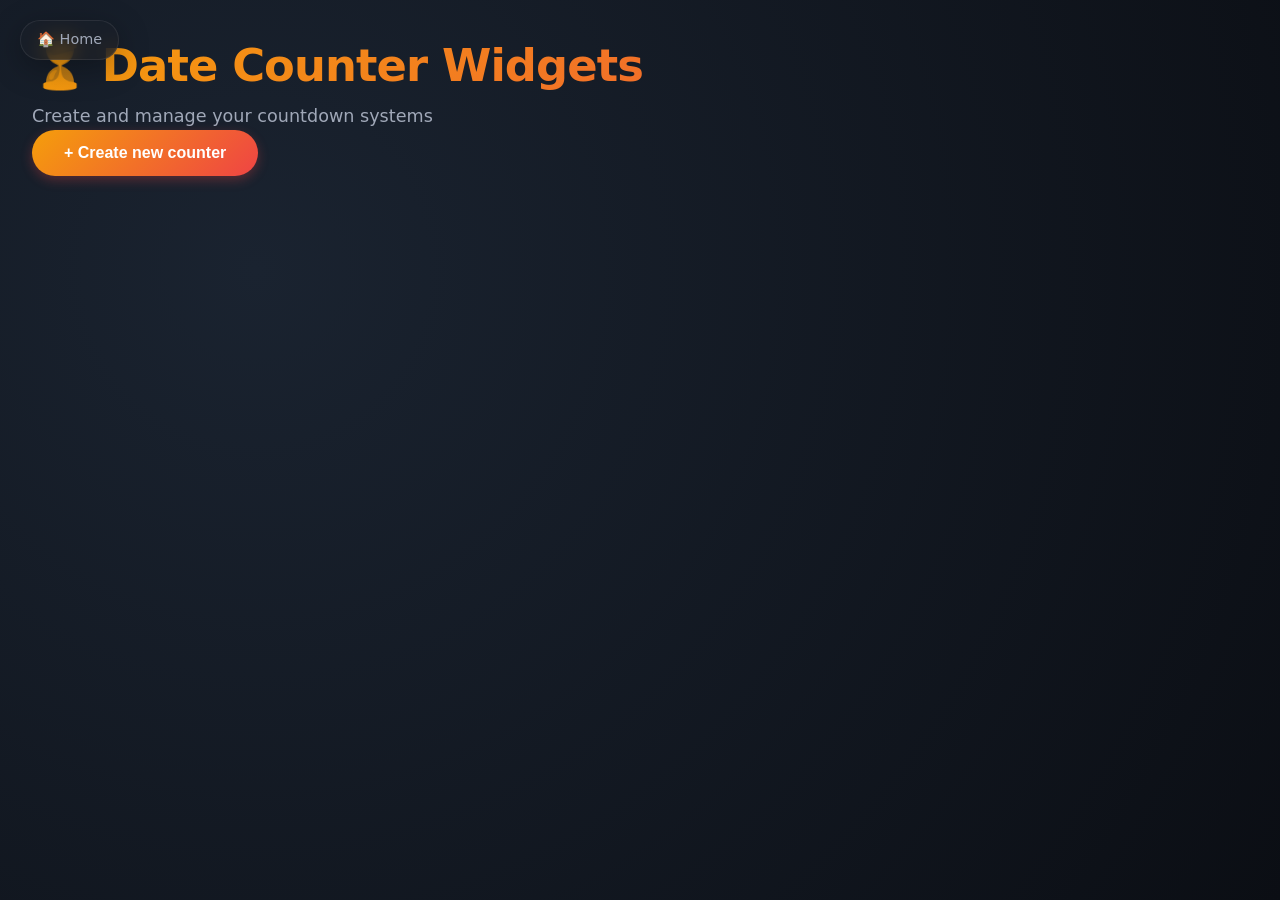
<file: date_counter/index.html>
<!DOCTYPE html>
<html lang="en">
<head>
<meta charset="UTF-8">
<title>Date Counter Dashboard</title>
<link rel="stylesheet" href="style.css">
</head>
<body class="dashboard-page">
<a href="../index.html" class="home-btn">🏠 Home</a>

<div class="dashboard">
  <h1>⏳ Date Counter Widgets</h1>
  <p class="subtitle">Create and manage your countdown systems</p>

  <button id="create-widget-btn" class="primary-btn">
    + Create new counter
  </button>

  <div id="widget-list" class="widget-list"></div>
</div>

<script src="script.js"></script>
</body>
</html>
</file>
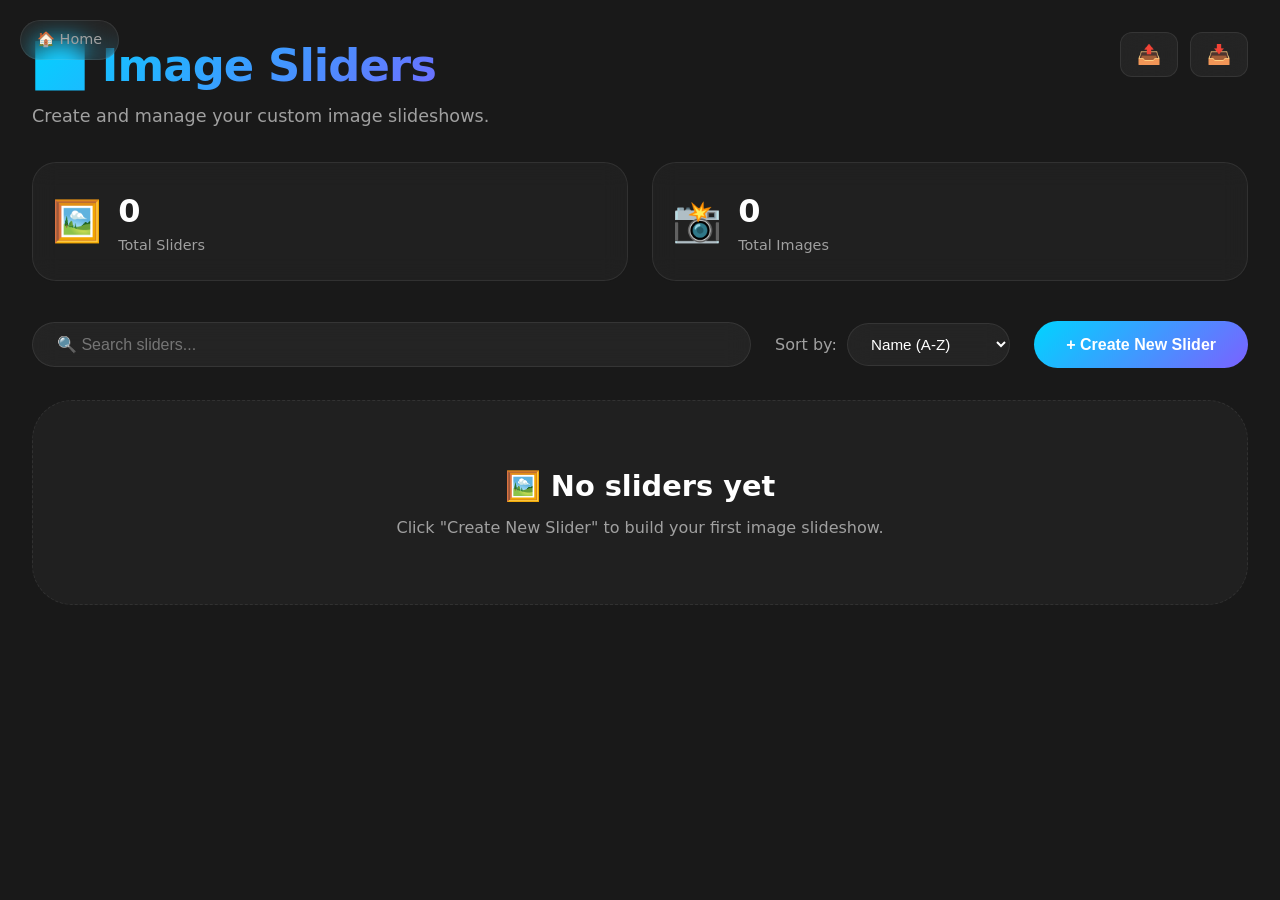
<file: image_slider/index.html>
<!DOCTYPE html>
<html lang="en">
<head>
  <meta charset="UTF-8">
  <meta name="viewport" content="width=device-width, initial-scale=1.0">
  <title>🖼️ Image Sliders · Dashboard</title>
  <link rel="stylesheet" href="style.css">
</head>
<body class="dashboard-page">
  <a href="../index.html" class="home-btn">🏠 Home</a>

  <div class="dashboard">
    <header class="dashboard-header">
      <div>
        <h1>🖼️ Image Sliders</h1>
        <p class="subtitle">Create and manage your custom image slideshows.</p>
      </div>
      <div class="header-actions">
        <button id="export-data-btn" class="icon-btn" title="Export all data">📤</button>
        <button id="import-data-btn" class="icon-btn" title="Import data">📥</button>
        <input type="file" id="import-file-input" accept=".json" style="display:none">
      </div>
    </header>

    <!-- Stats Row -->
    <div class="stats-row">
      <div class="stat-card">
        <span class="stat-icon">🖼️</span>
        <div class="stat-content">
          <span class="stat-value" id="total-widgets">0</span>
          <span class="stat-label">Total Sliders</span>
        </div>
      </div>
      <div class="stat-card">
        <span class="stat-icon">📸</span>
        <div class="stat-content">
          <span class="stat-value" id="total-images">0</span>
          <span class="stat-label">Total Images</span>
        </div>
      </div>
    </div>

    <!-- Controls Bar -->
    <div class="controls-bar">
      <div class="search-wrapper">
        <input type="text" id="search-input" placeholder="🔍 Search sliders..." class="search-input">
      </div>
      <div class="sort-wrapper">
        <label for="sort-select">Sort by:</label>
        <select id="sort-select" class="sort-select">
          <option value="name-asc">Name (A-Z)</option>
          <option value="name-desc">Name (Z-A)</option>
          <option value="date-desc">Newest First</option>
          <option value="date-asc">Oldest First</option>
          <option value="images-desc">Most Images</option>
          <option value="images-asc">Fewest Images</option>
        </select>
      </div>
      <button id="create-widget-btn" class="primary-btn">+ Create New Slider</button>
    </div>

    <!-- Widget Grid -->
    <div id="widget-list" class="widget-list"></div>
  </div>

  <!-- Create/Edit Modal -->
  <div id="widget-modal" class="modal-overlay hidden">
    <div class="modal-card modal-wide">
      <h3 id="modal-title">Create New Slider</h3>
      <form id="widget-form">
        <input type="hidden" id="widget-id">
        <div class="form-group">
          <label for="widget-title-input">Slider Title</label>
          <input type="text" id="widget-title-input" required placeholder="My Awesome Slider">
        </div>

        <div class="form-group">
          <label>Images</label>
          <div id="images-list" class="images-list"></div>
          <button type="button" id="add-image-btn" class="secondary-btn add-image-btn">+ Add Image</button>
          <p class="form-hint">
            Enter image URLs or upload files (converted to data URLs).<br>
            ⚠️ Large files may exceed localStorage limits.
          </p>
        </div>

        <div class="modal-actions">
          <button type="button" id="modal-cancel" class="secondary-btn">Cancel</button>
          <button type="submit" class="primary-btn">Save Slider</button>
        </div>
      </form>
    </div>
  </div>

  <!-- Delete Confirmation Modal -->
  <div id="confirm-modal" class="modal-overlay hidden">
    <div class="modal-card">
      <h3>Confirm Deletion</h3>
      <p id="confirm-message">Are you sure you want to delete this slider?</p>
      <div class="modal-actions">
        <button id="confirm-cancel" class="secondary-btn">Cancel</button>
        <button id="confirm-ok" class="danger-btn">Delete</button>
      </div>
    </div>
  </div>

  <script src="script.js"></script>
</body>
</html>
</file>
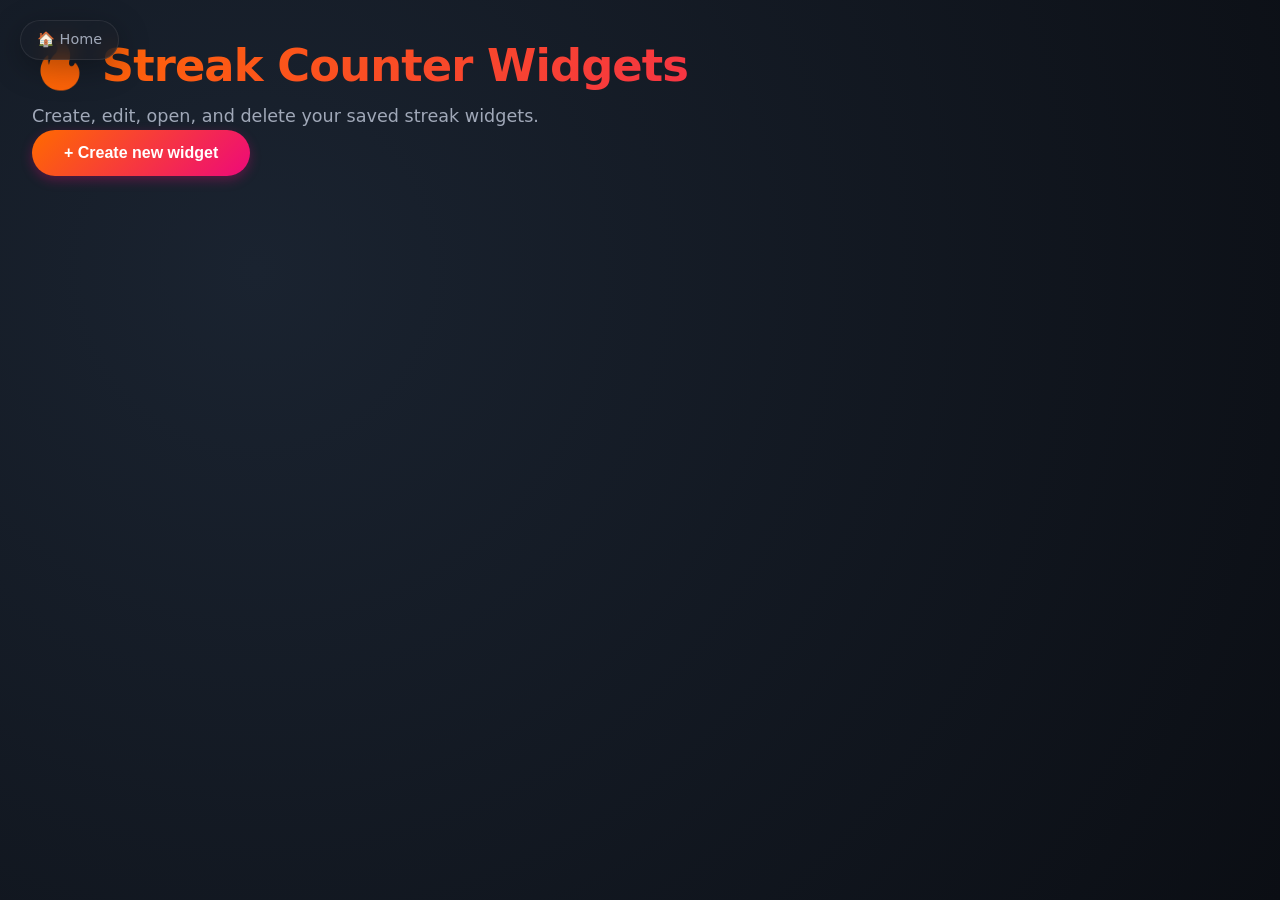
<file: streak/index.html>
<!DOCTYPE html>
<html lang="en">
<head>
  <meta charset="UTF-8">
  <title>Streak Counter Widgets</title>
  <link rel="stylesheet" href="style.css">
</head>
<a href="../index.html" class="home-btn">🏠 Home</a>
<body class="dashboard-page">
  <div class="dashboard">
    <h1>🔥 Streak Counter Widgets</h1>
    <p class="subtitle">Create, edit, open, and delete your saved streak widgets.</p>

    <button id="create-widget-btn" class="primary-btn">+ Create new widget</button>

    <div id="widget-list" class="widget-list"></div>
  </div>

  <script src="script.js"></script>
</body>
</html>
</file>
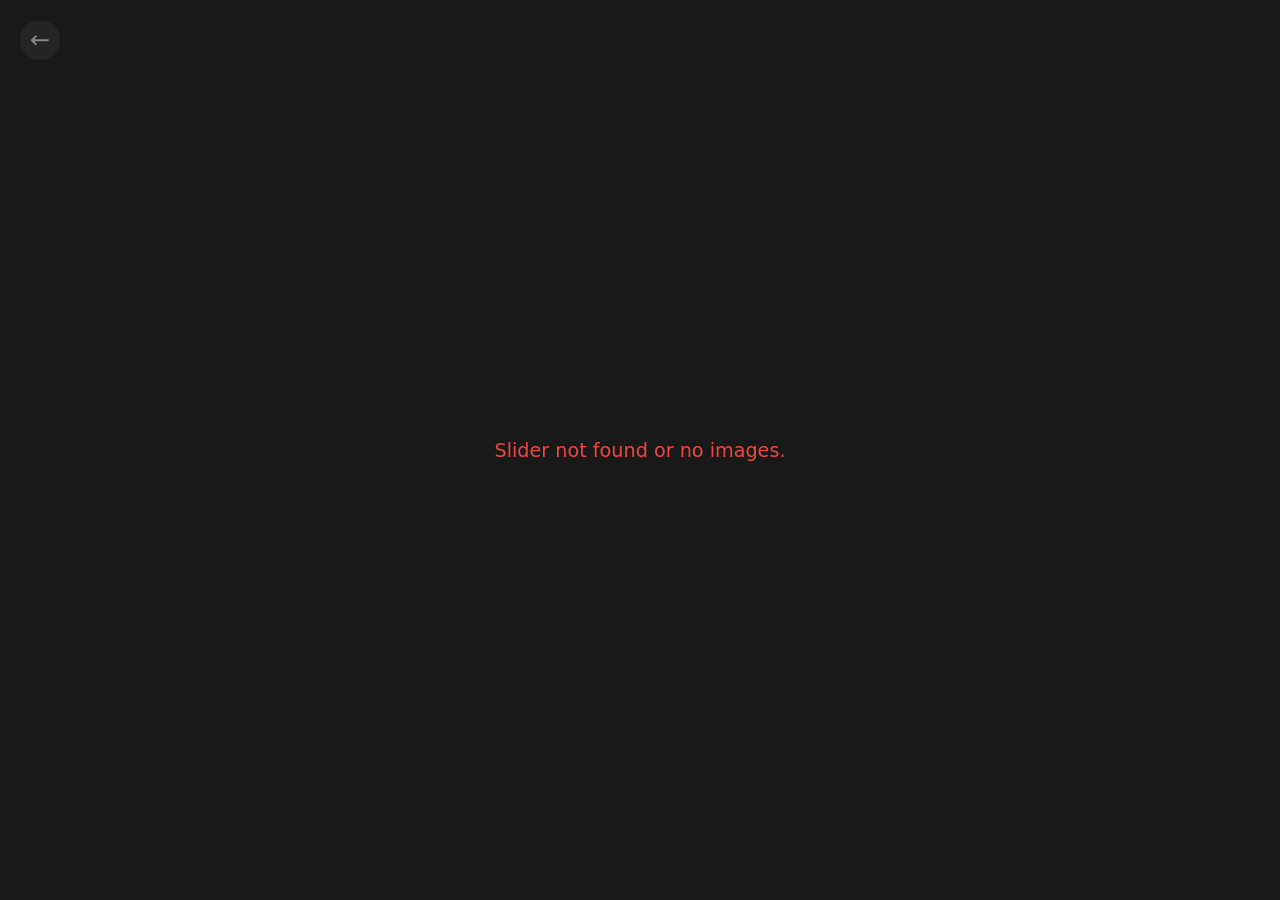
<file: image_slider/image_slider_widget/index.html>
<!DOCTYPE html>
<html lang="en">
<head>
  <meta charset="UTF-8">
  <meta name="viewport" content="width=device-width, initial-scale=1.0">
  <title>Image Slider</title>
  <link rel="stylesheet" href="style.css">
</head>
<body>
  <a href="../index.html" class="back-btn" title="Back to dashboard">←</a>

  <div class="slider" id="slider">
    <div class="slides" id="slides-container"></div>
    <button class="nav-btn prev" aria-label="Previous">‹</button>
    <button class="nav-btn next" aria-label="Next">›</button>
    <div class="slider-counter"><span id="current-slide">1</span> / <span id="total-slides">0</span></div>
    <div class="dots-container" id="dots-container"></div>
  </div>

  <div id="error-message" class="error-message hidden">Slider not found or no images.</div>

  <script src="script.js"></script>
</body>
</html>
</file>
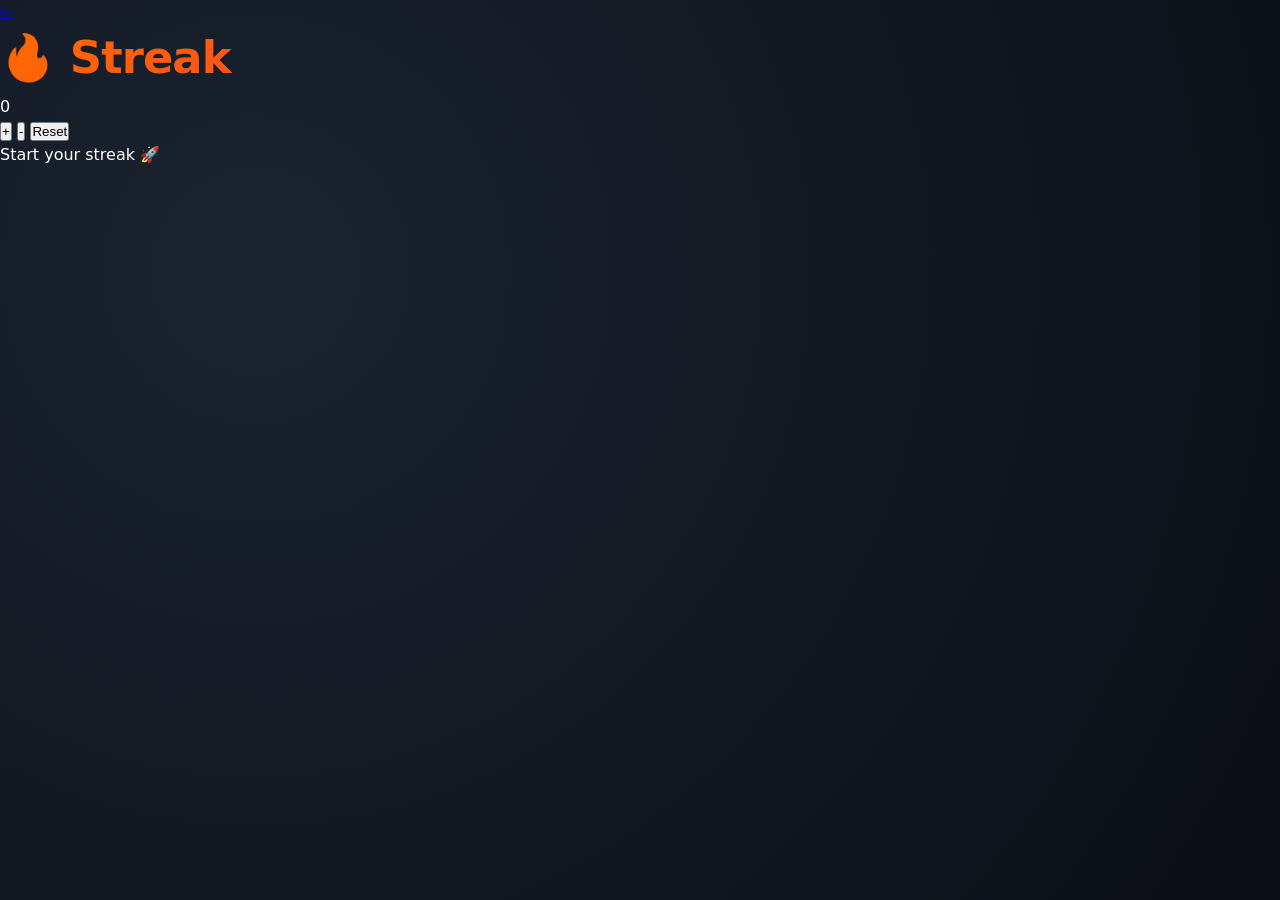
<file: streak/widget.html>
<!DOCTYPE html>
<html lang="en">
<head>
  <meta charset="UTF-8">
  <title>Streak Widget</title>
  <link rel="stylesheet" href="style.css">
</head>

<body>
  <a href="index.html" class="back-btn">←</a>

  <div class="container">
    <h1 id="widget-title" class="editable-title">🔥 Streak</h1>

    <div id="counter">0</div>

    <div class="buttons">
      <button onclick="increase()">+</button>
      <button onclick="decrease()">-</button>
      <button onclick="reset()">Reset</button>
    </div>

    <p id="status">Start your streak 🚀</p>
  </div>

  <script src="script.js"></script>
</body>
</html>
</file>
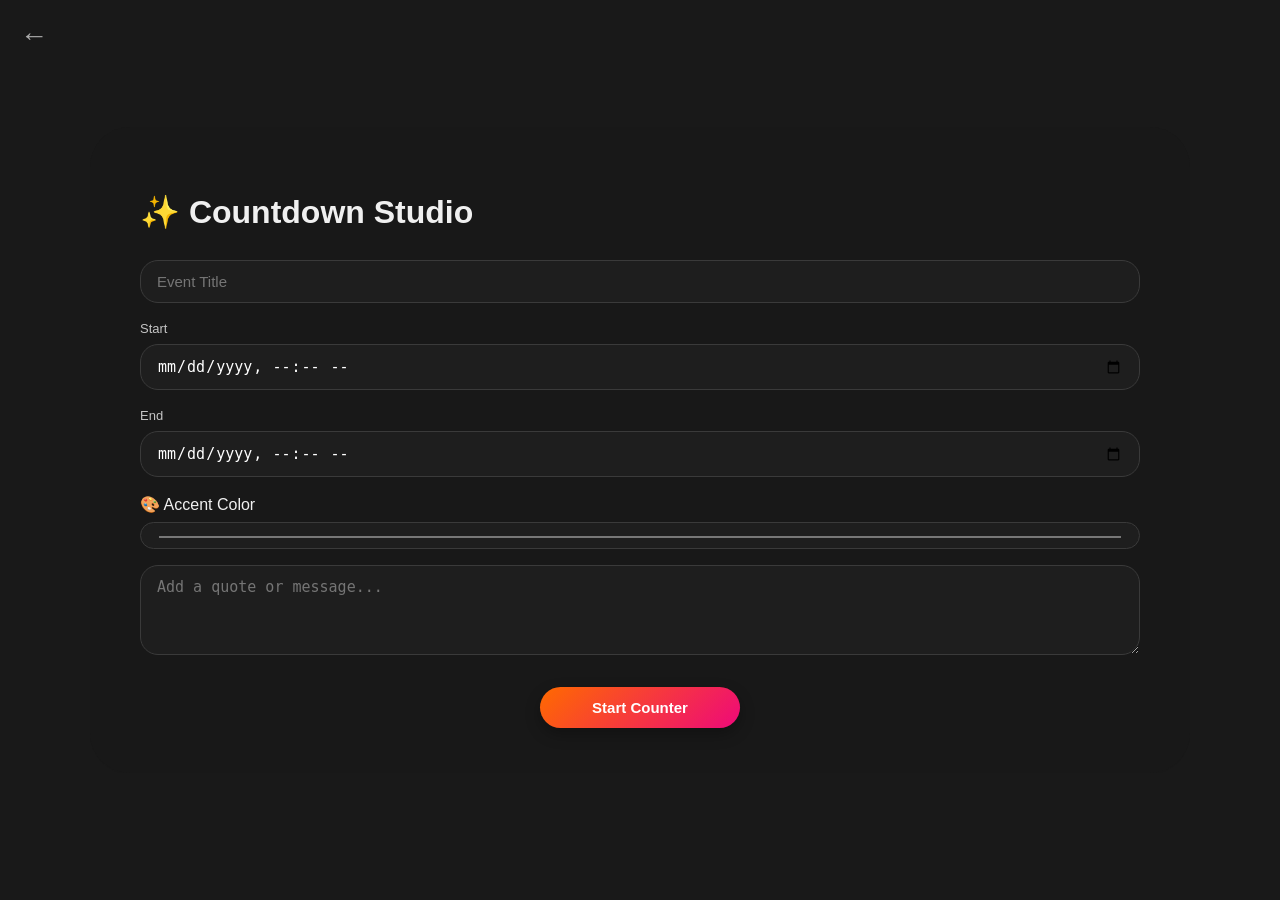
<file: date_counter/date_counter_widgets/widget.html>
<!DOCTYPE html>
<html lang="en">
<head>
  <meta charset="UTF-8">
  <title>Date & Time Counter Widget</title>
  <link rel="stylesheet" href="style.css">
</head>
<body>
  <a href="../index.html" class="back-btn" title="Back to dashboard">←</a>

  <div class="container">
    <!-- INPUT SECTION (shown before starting) -->
    <div id="input-section">
      <h1 id="counter-title">✨ Countdown Studio</h1>

      <input type="text" id="title" placeholder="Event Title">
      
      <!-- datetime-local for both date and time -->
      <div class="datetime-group">
        <label>Start</label>
        <input type="datetime-local" id="start-datetime">
      </div>
      <div class="datetime-group">
        <label>End</label>
        <input type="datetime-local" id="end-datetime">
      </div>

      <!-- Color customizer -->
      <div class="color-picker-group">
        <label>🎨 Accent Color</label>
        <input type="color" id="accent-color" value="#ff6a00">
      </div>

      <textarea id="quote" placeholder="Add a quote or message..."></textarea>

      <button id="start-btn" type="button">Start Counter</button>
    </div>

    <!-- COUNTER DISPLAY SECTION (shown after starting) -->
    <div id="counter-section" style="display:none;">
      <h1 id="display-title"></h1>

      <!-- Countdown blocks -->
      <div class="counter-panel">
        <div id="countdown">
          <div><span id="years">0</span> <small>Years</small></div>
          <div><span id="months">0</span> <small>Months</small></div>
          <div><span id="weeks">0</span> <small>Weeks</small></div>
          <div><span id="days">0</span> <small>Days</small></div>
          <div><span id="hours">0</span> <small>Hours</small></div>
          <div><span id="minutes">0</span> <small>Minutes</small></div>
          <div><span id="seconds">0</span> <small>Seconds</small></div>
        </div>
      </div>

      <!-- Progress bar with runner -->
      <div class="progress-container">
        <img src="runner.gif" class="runner" id="runner" alt="runner">
        <div class="progress-bar">
          <div class="progress-fill" id="progress-fill"></div>
        </div>
      </div>

      <!-- Controls -->
      <div class="controls">
        <button id="add-milestone-btn">➕ Add Milestone</button>
        <button id="view-milestones-btn">📋 View Milestones</button>
        <button id="toggle-tools-btn">👁️ Hide Tools</button>
      </div>

      <!-- Quote display (redesigned) -->
      <blockquote id="display-quote"></blockquote>

      <button id="reset-btn">↻ Reset</button>
    </div>
  </div>

  <!-- Milestone Modal -->
  <div id="milestone-modal" class="modal">
    <div class="modal-content">
      <span class="close">&times;</span>
      <h2>Add Milestone</h2>
      <input type="text" id="ms-title" placeholder="Milestone Title">
      <input type="datetime-local" id="ms-start">
      <input type="datetime-local" id="ms-end">
      <button id="ms-save">Save Milestone</button>
    </div>
  </div>

  <script src="script.js"></script>
</body>
</html>
</file>
<file: date_counter/style.css>
/* =============================================
   DATE COUNTER DASHBOARD – GLASS THEME
   ============================================= */
:root {
  --bg-dark: #0b0e14;
  --bg-card: rgba(25, 30, 40, 0.7);
  --border-light: rgba(255, 255, 255, 0.08);
  --text-primary: #ffffff;
  --text-secondary: #a0a8b8;
  --accent-gradient: linear-gradient(135deg, #f59e0b, #ef4444);
  --accent-glow: rgba(245, 158, 11, 0.3);
  --success: #10b981;
  --danger: #ef4444;
  --shadow: 0 8px 32px rgba(0, 0, 0, 0.3);
  --backdrop: blur(12px);
}

* {
  box-sizing: border-box;
  margin: 0;
  padding: 0;
}

body {
  font-family: 'Inter', system-ui, -apple-system, sans-serif;
  background: radial-gradient(circle at 20% 30%, #1a2330, var(--bg-dark));
  color: var(--text-primary);
  min-height: 100vh;
  line-height: 1.5;
}

body.dashboard-page {
  padding: 2rem 2rem 3rem;
  position: relative;
}

/* Home Button */
.home-btn {
  position: fixed;
  top: 20px;
  left: 20px;
  text-decoration: none;
  background: var(--bg-card);
  backdrop-filter: var(--backdrop);
  -webkit-backdrop-filter: var(--backdrop);
  border: 1px solid var(--border-light);
  border-radius: 40px;
  padding: 8px 16px;
  color: var(--text-secondary);
  font-size: 0.9rem;
  font-weight: 500;
  transition: all 0.2s;
  z-index: 10;
  box-shadow: var(--shadow);
}
.home-btn:hover {
  color: var(--text-primary);
  border-color: var(--accent-gradient);
  transform: translateY(-2px);
}

/* Dashboard */
.dashboard {
  max-width: 1400px;
  margin: 0 auto;
}

.dashboard-header {
  display: flex;
  justify-content: space-between;
  align-items: flex-start;
  margin-bottom: 2rem;
  flex-wrap: wrap;
  gap: 1rem;
}

h1 {
  font-size: 2.8rem;
  font-weight: 700;
  background: var(--accent-gradient);
  -webkit-background-clip: text;
  background-clip: text;
  color: transparent;
  letter-spacing: -0.02em;
  margin-bottom: 0.25rem;
}

.subtitle {
  color: var(--text-secondary);
  font-size: 1.1rem;
}

.header-actions {
  display: flex;
  gap: 12px;
}

.icon-btn {
  background: var(--bg-card);
  backdrop-filter: var(--backdrop);
  -webkit-backdrop-filter: var(--backdrop);
  border: 1px solid var(--border-light);
  border-radius: 12px;
  padding: 10px 16px;
  color: var(--text-primary);
  font-size: 1.2rem;
  cursor: pointer;
  transition: all 0.2s;
  box-shadow: var(--shadow);
}
.icon-btn:hover {
  border-color: var(--accent-gradient);
  transform: translateY(-2px);
  box-shadow: 0 8px 20px var(--accent-glow);
}

/* Stats */
.stats-row {
  display: grid;
  grid-template-columns: repeat(auto-fit, minmax(160px, 1fr));
  gap: 1.5rem;
  margin-bottom: 2.5rem;
}
.stat-card {
  background: var(--bg-card);
  backdrop-filter: var(--backdrop);
  -webkit-backdrop-filter: var(--backdrop);
  border: 1px solid var(--border-light);
  border-radius: 24px;
  padding: 1.5rem 1.2rem;
  display: flex;
  align-items: center;
  gap: 1rem;
  box-shadow: var(--shadow);
  transition: transform 0.2s;
}
.stat-card:hover {
  transform: translateY(-4px);
}
.stat-icon {
  font-size: 2.5rem;
}
.stat-content {
  display: flex;
  flex-direction: column;
}
.stat-value {
  font-size: 2rem;
  font-weight: 700;
}
.stat-label {
  color: var(--text-secondary);
  font-size: 0.9rem;
}

/* Controls */
.controls-bar {
  display: flex;
  flex-wrap: wrap;
  align-items: center;
  gap: 1rem 1.5rem;
  margin-bottom: 2rem;
}
.search-wrapper {
  flex: 2;
  min-width: 200px;
}
.search-input {
  width: 100%;
  background: var(--bg-card);
  backdrop-filter: var(--backdrop);
  -webkit-backdrop-filter: var(--backdrop);
  border: 1px solid var(--border-light);
  border-radius: 40px;
  padding: 0.8rem 1.5rem;
  color: var(--text-primary);
  font-size: 1rem;
  outline: none;
}
.search-input:focus {
  border-color: #f59e0b;
  box-shadow: 0 0 12px var(--accent-glow);
}
.sort-wrapper {
  display: flex;
  align-items: center;
  gap: 10px;
  color: var(--text-secondary);
}
.sort-select {
  background: var(--bg-card);
  backdrop-filter: var(--backdrop);
  border: 1px solid var(--border-light);
  border-radius: 30px;
  padding: 0.7rem 1.2rem;
  color: var(--text-primary);
  font-size: 0.95rem;
  cursor: pointer;
  outline: none;
}
.primary-btn {
  background: var(--accent-gradient);
  border: none;
  border-radius: 40px;
  padding: 0.9rem 2rem;
  color: white;
  font-weight: 600;
  font-size: 1rem;
  cursor: pointer;
  transition: all 0.2s;
  box-shadow: 0 4px 12px rgba(239, 68, 68, 0.3);
  white-space: nowrap;
}
.primary-btn:hover {
  transform: scale(1.02);
  box-shadow: 0 6px 20px rgba(245, 158, 11, 0.5);
}

/* Widget Grid */
.widget-list {
  display: grid;
  grid-template-columns: repeat(auto-fill, minmax(280px, 1fr));
  gap: 1.5rem;
}
.widget-card {
  background: var(--bg-card);
  backdrop-filter: var(--backdrop);
  -webkit-backdrop-filter: var(--backdrop);
  border: 1px solid var(--border-light);
  border-radius: 28px;
  padding: 1.5rem;
  transition: all 0.25s ease;
  box-shadow: var(--shadow);
  display: flex;
  flex-direction: column;
}
.widget-card:hover {
  transform: translateY(-6px);
  border-color: #f59e0b;
  box-shadow: 0 20px 30px rgba(0,0,0,0.5), 0 0 20px var(--accent-glow);
}
.widget-icon {
  font-size: 2rem;
  margin-bottom: 0.5rem;
}
.widget-header {
  display: flex;
  align-items: center;
  gap: 8px;
  margin-bottom: 0.5rem;
}
.widget-header h3 {
  font-size: 1.4rem;
  font-weight: 600;
  word-break: break-word;
}
.widget-quote {
  color: var(--text-secondary);
  font-size: 0.9rem;
  margin-bottom: 1rem;
  font-style: italic;
  min-height: 2.5rem;
}
.widget-preview {
  background: rgba(0,0,0,0.2);
  border-radius: 16px;
  padding: 1rem;
  margin: 0.5rem 0 1rem;
  text-align: center;
}
.preview-value {
  font-size: 2rem;
  font-weight: 700;
  color: #fbbf24;
}
.preview-label {
  font-size: 0.8rem;
  color: var(--text-secondary);
}
.widget-actions {
  display: flex;
  flex-wrap: wrap;
  gap: 8px;
  margin-top: auto;
}
.small-btn {
  background: rgba(255,255,255,0.05);
  border: 1px solid var(--border-light);
  border-radius: 30px;
  padding: 0.5rem 1rem;
  color: var(--text-primary);
  font-size: 0.8rem;
  cursor: pointer;
  transition: all 0.15s;
  flex: 1 0 calc(50% - 4px);
  backdrop-filter: blur(4px);
}
.small-btn:hover {
  background: rgba(245, 158, 11, 0.2);
  border-color: #f59e0b;
}

/* Empty State */
.empty-state {
  grid-column: 1 / -1;
  text-align: center;
  padding: 4rem;
  background: var(--bg-card);
  border-radius: 40px;
  color: var(--text-secondary);
  backdrop-filter: var(--backdrop);
  border: 1px dashed var(--border-light);
}
.empty-state h3 {
  font-size: 1.8rem;
  color: var(--text-primary);
  margin-bottom: 0.5rem;
}

/* Modals */
.modal-overlay {
  position: fixed;
  top: 0; left: 0; width: 100%; height: 100%;
  background: rgba(0,0,0,0.7);
  backdrop-filter: blur(6px);
  display: flex;
  align-items: center;
  justify-content: center;
  z-index: 1000;
}
.modal-card {
  background: var(--bg-card);
  backdrop-filter: var(--backdrop);
  border: 1px solid var(--border-light);
  border-radius: 32px;
  padding: 2rem;
  max-width: 500px;
  width: 90%;
  box-shadow: 0 30px 50px rgba(0,0,0,0.6);
}
.modal-card h3 {
  margin-bottom: 1.5rem;
  font-size: 1.6rem;
}
.form-group {
  margin-bottom: 1.5rem;
}
.form-group label {
  display: block;
  margin-bottom: 0.5rem;
  color: var(--text-secondary);
}
.form-group input {
  width: 100%;
  background: rgba(0,0,0,0.3);
  border: 1px solid var(--border-light);
  border-radius: 16px;
  padding: 0.8rem 1rem;
  color: white;
  font-family: inherit;
}
.form-row {
  display: grid;
  grid-template-columns: 1fr 1fr;
  gap: 1rem;
}
.form-hint {
  font-size: 0.8rem;
  color: var(--text-secondary);
  margin-top: -0.5rem;
  margin-bottom: 1rem;
}
.modal-actions {
  display: flex;
  gap: 12px;
  justify-content: flex-end;
  margin-top: 2rem;
}
.secondary-btn {
  background: transparent;
  border: 1px solid var(--border-light);
  border-radius: 30px;
  padding: 10px 20px;
  color: var(--text-primary);
  cursor: pointer;
}
.danger-btn {
  background: var(--danger);
  border: none;
  border-radius: 30px;
  padding: 10px 20px;
  color: white;
  font-weight: 600;
  cursor: pointer;
}

.hidden {
  display: none !important;
}

/* Responsive */
@media (max-width: 640px) {
  body.dashboard-page { padding: 1.5rem 1rem; }
  h1 { font-size: 2rem; }
  .controls-bar { flex-direction: column; align-items: stretch; }
  .primary-btn { width: 100%; }
  .form-row { grid-template-columns: 1fr; }
}
</file>
<file: image_slider/style.css>
/* =============================================
   IMAGE SLIDER DASHBOARD – CLEAN, NO SHADOW
   ============================================= */
:root {
  --bg-dark: #191919;
  --bg-card: #1f1f1f;
  --border-light: rgba(255, 255, 255, 0.08);
  --text-primary: #ffffff;
  --text-secondary: #a0a0a0;
  --accent-gradient: linear-gradient(135deg, #00d4ff, #7b61ff);
  --accent-glow: rgba(0, 212, 255, 0.3);
  --success: #10b981;
  --danger: #ef4444;
  --backdrop: blur(12px);
}

* {
  box-sizing: border-box;
  margin: 0;
  padding: 0;
}

body {
  font-family: 'Inter', system-ui, -apple-system, sans-serif;
  background: #191919;
  color: var(--text-primary);
  min-height: 100vh;
  line-height: 1.5;
}

body.dashboard-page {
  padding: 2rem 2rem 3rem;
  position: relative;
}

/* Home Button */
.home-btn {
  position: fixed;
  top: 20px;
  left: 20px;
  text-decoration: none;
  background: rgba(255,255,255,0.05);
  backdrop-filter: var(--backdrop);
  -webkit-backdrop-filter: var(--backdrop);
  border: 1px solid var(--border-light);
  border-radius: 40px;
  padding: 8px 16px;
  color: var(--text-secondary);
  font-size: 0.9rem;
  font-weight: 500;
  transition: all 0.2s;
  z-index: 10;
}
.home-btn:hover {
  color: var(--text-primary);
  background: rgba(255,255,255,0.1);
}

/* Dashboard */
.dashboard {
  max-width: 1400px;
  margin: 0 auto;
}

.dashboard-header {
  display: flex;
  justify-content: space-between;
  align-items: flex-start;
  margin-bottom: 2rem;
  flex-wrap: wrap;
  gap: 1rem;
}

h1 {
  font-size: 2.8rem;
  font-weight: 700;
  background: var(--accent-gradient);
  -webkit-background-clip: text;
  background-clip: text;
  color: transparent;
  letter-spacing: -0.02em;
  margin-bottom: 0.25rem;
}

.subtitle {
  color: var(--text-secondary);
  font-size: 1.1rem;
}

.header-actions {
  display: flex;
  gap: 12px;
}

.icon-btn {
  background: rgba(255,255,255,0.05);
  backdrop-filter: var(--backdrop);
  -webkit-backdrop-filter: var(--backdrop);
  border: 1px solid var(--border-light);
  border-radius: 12px;
  padding: 10px 16px;
  color: var(--text-primary);
  font-size: 1.2rem;
  cursor: pointer;
  transition: all 0.2s;
}
.icon-btn:hover {
  background: rgba(255,255,255,0.1);
  border-color: #00d4ff;
}

/* Stats */
.stats-row {
  display: grid;
  grid-template-columns: repeat(auto-fit, minmax(160px, 1fr));
  gap: 1.5rem;
  margin-bottom: 2.5rem;
}

.stat-card {
  background: rgba(255,255,255,0.03);
  backdrop-filter: var(--backdrop);
  -webkit-backdrop-filter: var(--backdrop);
  border: 1px solid var(--border-light);
  border-radius: 24px;
  padding: 1.5rem 1.2rem;
  display: flex;
  align-items: center;
  gap: 1rem;
  transition: transform 0.2s;
}
.stat-card:hover {
  transform: translateY(-4px);
}
.stat-icon {
  font-size: 2.5rem;
}
.stat-content {
  display: flex;
  flex-direction: column;
}
.stat-value {
  font-size: 2rem;
  font-weight: 700;
}
.stat-label {
  color: var(--text-secondary);
  font-size: 0.9rem;
}

/* Controls */
.controls-bar {
  display: flex;
  flex-wrap: wrap;
  align-items: center;
  gap: 1rem 1.5rem;
  margin-bottom: 2rem;
}

.search-wrapper {
  flex: 2;
  min-width: 200px;
}
.search-input {
  width: 100%;
  background: rgba(255,255,255,0.05);
  backdrop-filter: var(--backdrop);
  -webkit-backdrop-filter: var(--backdrop);
  border: 1px solid var(--border-light);
  border-radius: 40px;
  padding: 0.8rem 1.5rem;
  color: var(--text-primary);
  font-size: 1rem;
  outline: none;
}
.search-input:focus {
  border-color: #00d4ff;
}

.sort-wrapper {
  display: flex;
  align-items: center;
  gap: 10px;
  color: var(--text-secondary);
}
.sort-select {
  background: rgba(255,255,255,0.05);
  backdrop-filter: var(--backdrop);
  border: 1px solid var(--border-light);
  border-radius: 30px;
  padding: 0.7rem 1.2rem;
  color: var(--text-primary);
  font-size: 0.95rem;
  cursor: pointer;
  outline: none;
}

.primary-btn {
  background: var(--accent-gradient);
  border: none;
  border-radius: 40px;
  padding: 0.9rem 2rem;
  color: white;
  font-weight: 600;
  font-size: 1rem;
  cursor: pointer;
  transition: all 0.2s;
  white-space: nowrap;
}
.primary-btn:hover {
  transform: scale(1.02);
  filter: brightness(1.1);
}

/* Widget Grid */
.widget-list {
  display: grid;
  grid-template-columns: repeat(auto-fill, minmax(280px, 1fr));
  gap: 1.5rem;
}

.widget-card {
  background: rgba(255,255,255,0.03);
  backdrop-filter: var(--backdrop);
  -webkit-backdrop-filter: var(--backdrop);
  border: 1px solid var(--border-light);
  border-radius: 28px;
  padding: 1.5rem;
  transition: all 0.25s ease;
  display: flex;
  flex-direction: column;
}
.widget-card:hover {
  transform: translateY(-6px);
  border-color: #00d4ff;
}

.widget-preview {
  width: 100%;
  height: 140px;
  border-radius: 16px;
  background-size: cover;
  background-position: center;
  background-color: #2a2a2a;
  margin-bottom: 1rem;
  border: 1px solid var(--border-light);
}

.widget-header {
  display: flex;
  align-items: center;
  gap: 10px;
  margin-bottom: 0.5rem;
}
.widget-icon {
  font-size: 1.8rem;
}
.widget-info h3 {
  font-size: 1.3rem;
  font-weight: 600;
  word-break: break-word;
}

.widget-meta {
  display: flex;
  gap: 12px;
  margin: 0.5rem 0 1rem;
  color: var(--text-secondary);
  font-size: 0.85rem;
}

.widget-actions {
  display: flex;
  flex-wrap: wrap;
  gap: 8px;
  margin-top: auto;
}
.small-btn {
  background: rgba(255,255,255,0.05);
  border: 1px solid var(--border-light);
  border-radius: 30px;
  padding: 0.5rem 1rem;
  color: var(--text-primary);
  font-size: 0.8rem;
  cursor: pointer;
  transition: all 0.15s;
  flex: 1 0 calc(50% - 4px);
}
.small-btn:hover {
  background: rgba(0, 212, 255, 0.2);
  border-color: #00d4ff;
}

/* Empty State */
.empty-state {
  grid-column: 1 / -1;
  text-align: center;
  padding: 4rem;
  background: rgba(255,255,255,0.03);
  border-radius: 40px;
  color: var(--text-secondary);
  border: 1px dashed var(--border-light);
}
.empty-state h3 {
  font-size: 1.8rem;
  color: var(--text-primary);
  margin-bottom: 0.5rem;
}

/* Modals */
.modal-overlay {
  position: fixed;
  top: 0; left: 0; width: 100%; height: 100%;
  background: rgba(0,0,0,0.7);
  backdrop-filter: blur(6px);
  display: flex;
  align-items: center;
  justify-content: center;
  z-index: 1000;
}
.modal-card {
  background: #1f1f1f;
  backdrop-filter: var(--backdrop);
  border: 1px solid var(--border-light);
  border-radius: 32px;
  padding: 2rem;
  max-width: 500px;
  width: 90%;
}
.modal-wide {
  max-width: 700px !important;
}
.modal-card h3 {
  margin-bottom: 1.5rem;
  font-size: 1.6rem;
}
.form-group {
  margin-bottom: 1.5rem;
}
.form-group label {
  display: block;
  margin-bottom: 0.5rem;
  color: var(--text-secondary);
}
.form-group input,
.form-group textarea {
  width: 100%;
  background: rgba(0,0,0,0.3);
  border: 1px solid var(--border-light);
  border-radius: 16px;
  padding: 0.8rem 1rem;
  color: white;
  font-family: inherit;
  resize: vertical;
}
.form-hint {
  font-size: 0.8rem;
  color: var(--text-secondary);
  margin-top: 0.3rem;
}
.modal-actions {
  display: flex;
  gap: 12px;
  justify-content: flex-end;
  margin-top: 2rem;
}
.secondary-btn {
  background: transparent;
  border: 1px solid var(--border-light);
  border-radius: 30px;
  padding: 10px 20px;
  color: var(--text-primary);
  cursor: pointer;
}
.danger-btn {
  background: var(--danger);
  border: none;
  border-radius: 30px;
  padding: 10px 20px;
  color: white;
  font-weight: 600;
  cursor: pointer;
}

/* Image Rows (Dynamic List) */
.images-list {
  display: flex;
  flex-direction: column;
  gap: 12px;
  margin-bottom: 12px;
  max-height: 300px;
  overflow-y: auto;
  padding-right: 4px;
}
.image-row {
  display: flex;
  align-items: center;
  gap: 8px;
  background: rgba(0,0,0,0.2);
  padding: 10px;
  border-radius: 12px;
  border: 1px solid var(--border-light);
}
.image-url-input {
  flex: 1;
  min-width: 0;
}
.image-file-input {
  display: none;
}
.image-file-btn {
  background: rgba(255,255,255,0.1);
  border: 1px solid var(--border-light);
  border-radius: 8px;
  padding: 8px 12px;
  color: var(--text-primary);
  cursor: pointer;
  font-size: 1.1rem;
  white-space: nowrap;
}
.image-file-btn:hover {
  background: rgba(0,212,255,0.2);
}
.remove-image-btn {
  background: transparent;
  border: none;
  color: var(--text-secondary);
  font-size: 1.2rem;
  cursor: pointer;
  padding: 4px 8px;
  border-radius: 8px;
}
.remove-image-btn:hover {
  background: rgba(239,68,68,0.2);
  color: var(--danger);
}
.image-preview {
  width: 40px;
  height: 40px;
  border-radius: 8px;
  background-size: cover;
  background-position: center;
  background-color: #2a2a2a;
  border: 1px solid var(--border-light);
  flex-shrink: 0;
}
.add-image-btn {
  width: 100%;
  margin-top: 4px;
}

.hidden {
  display: none !important;
}

/* Responsive */
@media (max-width: 640px) {
  body.dashboard-page { padding: 1.5rem 1rem; }
  h1 { font-size: 2rem; }
  .controls-bar { flex-direction: column; align-items: stretch; }
  .primary-btn { width: 100%; }
}
</file>
<file: streak/style.css>
/* =============================================
   STREAK DASHBOARD – MODERN GLASS THEME
   ============================================= */
:root {
  --bg-dark: #0b0e14;
  --bg-card: rgba(25, 30, 40, 0.7);
  --border-light: rgba(255, 255, 255, 0.08);
  --text-primary: #ffffff;
  --text-secondary: #a0a8b8;
  --accent-gradient: linear-gradient(135deg, #ff6a00, #ee0979);
  --accent-glow: rgba(255, 106, 0, 0.3);
  --success: #10b981;
  --danger: #ef4444;
  --warning: #f59e0b;
  --shadow: 0 8px 32px rgba(0, 0, 0, 0.3);
  --backdrop: blur(12px);
}

* {
  box-sizing: border-box;
  margin: 0;
  padding: 0;
}

body {
  font-family: 'Inter', system-ui, -apple-system, sans-serif;
  background: radial-gradient(circle at 20% 30%, #1a2330, var(--bg-dark));
  color: var(--text-primary);
  min-height: 100vh;
  line-height: 1.5;
}

body.dashboard-page {
  padding: 2rem 2rem 3rem;
  position: relative;
}

/* Home Button */
.home-btn {
  position: fixed;
  top: 20px;
  left: 20px;
  text-decoration: none;
  background: var(--bg-card);
  backdrop-filter: var(--backdrop);
  -webkit-backdrop-filter: var(--backdrop);
  border: 1px solid var(--border-light);
  border-radius: 40px;
  padding: 8px 16px;
  color: var(--text-secondary);
  font-size: 0.9rem;
  font-weight: 500;
  transition: all 0.2s;
  z-index: 10;
  box-shadow: var(--shadow);
}

.home-btn:hover {
  color: var(--text-primary);
  border-color: var(--accent-gradient);
  transform: translateY(-2px);
}

/* Dashboard Container */
.dashboard {
  max-width: 1400px;
  margin: 0 auto;
}

.dashboard-header {
  display: flex;
  justify-content: space-between;
  align-items: flex-start;
  margin-bottom: 2rem;
  flex-wrap: wrap;
  gap: 1rem;
}

h1 {
  font-size: 2.8rem;
  font-weight: 700;
  background: var(--accent-gradient);
  -webkit-background-clip: text;
  background-clip: text;
  color: transparent;
  letter-spacing: -0.02em;
  margin-bottom: 0.25rem;
}

.subtitle {
  color: var(--text-secondary);
  font-size: 1.1rem;
}

.header-actions {
  display: flex;
  gap: 12px;
}

.icon-btn {
  background: var(--bg-card);
  backdrop-filter: var(--backdrop);
  -webkit-backdrop-filter: var(--backdrop);
  border: 1px solid var(--border-light);
  border-radius: 12px;
  padding: 10px 16px;
  color: var(--text-primary);
  font-size: 1.2rem;
  cursor: pointer;
  transition: all 0.2s;
  box-shadow: var(--shadow);
}

.icon-btn:hover {
  border-color: var(--accent-gradient);
  transform: translateY(-2px);
  box-shadow: 0 8px 20px var(--accent-glow);
}

/* Stats Row */
.stats-row {
  display: grid;
  grid-template-columns: repeat(auto-fit, minmax(160px, 1fr));
  gap: 1.5rem;
  margin-bottom: 2.5rem;
}

.stat-card {
  background: var(--bg-card);
  backdrop-filter: var(--backdrop);
  -webkit-backdrop-filter: var(--backdrop);
  border: 1px solid var(--border-light);
  border-radius: 24px;
  padding: 1.5rem 1.2rem;
  display: flex;
  align-items: center;
  gap: 1rem;
  box-shadow: var(--shadow);
  transition: transform 0.2s;
}

.stat-card:hover {
  transform: translateY(-4px);
}

.stat-icon {
  font-size: 2.5rem;
}

.stat-content {
  display: flex;
  flex-direction: column;
}

.stat-value {
  font-size: 2rem;
  font-weight: 700;
  line-height: 1.2;
}

.stat-label {
  color: var(--text-secondary);
  font-size: 0.9rem;
}

/* Controls Bar */
.controls-bar {
  display: flex;
  flex-wrap: wrap;
  align-items: center;
  gap: 1rem 1.5rem;
  margin-bottom: 2rem;
}

.search-wrapper {
  flex: 2;
  min-width: 200px;
}

.search-input {
  width: 100%;
  background: var(--bg-card);
  backdrop-filter: var(--backdrop);
  -webkit-backdrop-filter: var(--backdrop);
  border: 1px solid var(--border-light);
  border-radius: 40px;
  padding: 0.8rem 1.5rem;
  color: var(--text-primary);
  font-size: 1rem;
  outline: none;
  transition: border 0.2s;
}

.search-input:focus {
  border-color: #ff6a00;
  box-shadow: 0 0 12px var(--accent-glow);
}

.sort-wrapper {
  display: flex;
  align-items: center;
  gap: 10px;
  color: var(--text-secondary);
}

.sort-select {
  background: var(--bg-card);
  backdrop-filter: var(--backdrop);
  -webkit-backdrop-filter: var(--backdrop);
  border: 1px solid var(--border-light);
  border-radius: 30px;
  padding: 0.7rem 1.2rem;
  color: var(--text-primary);
  font-size: 0.95rem;
  cursor: pointer;
  outline: none;
}

.primary-btn {
  background: var(--accent-gradient);
  border: none;
  border-radius: 40px;
  padding: 0.9rem 2rem;
  color: white;
  font-weight: 600;
  font-size: 1rem;
  cursor: pointer;
  transition: all 0.2s;
  box-shadow: 0 4px 12px rgba(238, 9, 121, 0.3);
  white-space: nowrap;
}

.primary-btn:hover {
  transform: scale(1.02);
  box-shadow: 0 6px 20px rgba(255, 106, 0, 0.5);
}

/* Widget Grid */
.widget-list {
  display: grid;
  grid-template-columns: repeat(auto-fill, minmax(280px, 1fr));
  gap: 1.5rem;
}

.widget-card {
  background: var(--bg-card);
  backdrop-filter: var(--backdrop);
  -webkit-backdrop-filter: var(--backdrop);
  border: 1px solid var(--border-light);
  border-radius: 28px;
  padding: 1.8rem;
  transition: all 0.25s ease;
  box-shadow: var(--shadow);
  display: flex;
  flex-direction: column;
}

.widget-card:hover {
  transform: translateY(-6px);
  border-color: rgba(255, 106, 0, 0.5);
  box-shadow: 0 20px 30px rgba(0, 0, 0, 0.5), 0 0 20px var(--accent-glow);
}

.widget-header {
  display: flex;
  align-items: center;
  gap: 10px;
  margin-bottom: 1rem;
}

.widget-icon {
  font-size: 2rem;
  background: rgba(255,255,255,0.05);
  width: 48px;
  height: 48px;
  display: flex;
  align-items: center;
  justify-content: center;
  border-radius: 16px;
}

.widget-info {
  flex: 1;
}

.widget-info h3 {
  font-size: 1.4rem;
  font-weight: 600;
  margin-bottom: 4px;
  word-break: break-word;
}

.widget-streak {
  display: flex;
  align-items: center;
  gap: 6px;
  font-size: 1.5rem;
  font-weight: 700;
  color: #ff8c42;
  margin: 0.8rem 0;
}

.widget-streak span {
  font-size: 0.9rem;
  font-weight: 400;
  color: var(--text-secondary);
}

.widget-actions {
  display: flex;
  flex-wrap: wrap;
  gap: 8px;
  margin-top: 1.2rem;
}

.small-btn {
  background: rgba(255,255,255,0.05);
  border: 1px solid var(--border-light);
  border-radius: 30px;
  padding: 0.5rem 1rem;
  color: var(--text-primary);
  font-size: 0.8rem;
  cursor: pointer;
  transition: all 0.15s;
  flex: 1 0 calc(50% - 4px);
  backdrop-filter: blur(4px);
}

.small-btn:hover {
  background: rgba(255,106,0,0.2);
  border-color: #ff6a00;
}

/* Inline Edit Form */
.edit-form {
  margin-top: 1rem;
  display: flex;
  flex-direction: column;
  gap: 8px;
}

.edit-form input {
  background: rgba(0,0,0,0.3);
  border: 1px solid var(--border-light);
  border-radius: 20px;
  padding: 10px 14px;
  color: white;
  font-size: 0.95rem;
}

.edit-actions {
  display: flex;
  gap: 8px;
}

/* Modal */
.modal-overlay {
  position: fixed;
  top: 0;
  left: 0;
  width: 100%;
  height: 100%;
  background: rgba(0,0,0,0.7);
  backdrop-filter: blur(6px);
  display: flex;
  align-items: center;
  justify-content: center;
  z-index: 1000;
  transition: opacity 0.2s;
}

.modal-overlay.hidden {
  display: none;
}

.modal-card {
  background: var(--bg-card);
  backdrop-filter: var(--backdrop);
  -webkit-backdrop-filter: var(--backdrop);
  border: 1px solid var(--border-light);
  border-radius: 32px;
  padding: 2rem;
  max-width: 400px;
  width: 90%;
  box-shadow: 0 30px 50px rgba(0,0,0,0.6);
}

.modal-card h3 {
  margin-bottom: 1rem;
  font-size: 1.6rem;
}

.modal-actions {
  display: flex;
  gap: 12px;
  justify-content: flex-end;
  margin-top: 2rem;
}

.secondary-btn {
  background: transparent;
  border: 1px solid var(--border-light);
  border-radius: 30px;
  padding: 10px 20px;
  color: var(--text-primary);
  cursor: pointer;
  transition: background 0.2s;
}

.secondary-btn:hover {
  background: rgba(255,255,255,0.1);
}

.danger-btn {
  background: var(--danger);
  border: none;
  border-radius: 30px;
  padding: 10px 20px;
  color: white;
  cursor: pointer;
  font-weight: 600;
}

.danger-btn:hover {
  background: #dc2626;
}

/* Empty State */
.empty-state {
  grid-column: 1 / -1;
  text-align: center;
  padding: 4rem;
  background: var(--bg-card);
  border-radius: 40px;
  color: var(--text-secondary);
  backdrop-filter: var(--backdrop);
  border: 1px dashed var(--border-light);
}

.empty-state h3 {
  font-size: 1.8rem;
  color: var(--text-primary);
  margin-bottom: 0.5rem;
}

/* Utility */
.hidden {
  display: none !important;
}

/* Responsive */
@media (max-width: 640px) {
  body.dashboard-page {
    padding: 1.5rem 1rem;
  }
  h1 {
    font-size: 2rem;
  }
  .controls-bar {
    flex-direction: column;
    align-items: stretch;
  }
  .primary-btn {
    width: 100%;
  }
}
</file>
<file: image_slider/image_slider_widget/style.css>
html, body {
  margin: 0;
  padding: 0;
  height: 100%;
  background: #191919;
  display: flex;
  justify-content: center;
  align-items: center;
  font-family: system-ui, sans-serif;
}

.back-btn {
  position: fixed;
  top: 20px;
  left: 20px;
  color: #888;
  text-decoration: none;
  font-size: 24px;
  width: 40px;
  height: 40px;
  display: flex;
  align-items: center;
  justify-content: center;
  border-radius: 50%;
  background: rgba(255,255,255,0.05);
  transition: all 0.2s;
  z-index: 10;
}
.back-btn:hover { background: rgba(255,255,255,0.15); color: white; }

.slider {
  position: relative;
  width: 600px;
  max-width: 90vw;
  aspect-ratio: 16 / 9;
  overflow: hidden;
  border-radius: 16px;
  background: #1f1f1f;
}
.slides { position: relative; width: 100%; height: 100%; }
.slides img {
  position: absolute;
  top: 0; left: 0;
  width: 100%; height: 100%;
  object-fit: cover;
  opacity: 0;
  transition: opacity 0.8s cubic-bezier(0.25,0.46,0.45,0.94);
  pointer-events: none;
}
.slides img.active { opacity: 1; pointer-events: auto; }

.nav-btn {
  position: absolute;
  top: 50%; transform: translateY(-50%);
  background: rgba(20,20,20,0.5);
  backdrop-filter: blur(4px);
  color: white;
  border: none;
  width: 44px; height: 44px;
  border-radius: 50%;
  font-size: 32px;
  display: flex;
  align-items: center;
  justify-content: center;
  cursor: pointer;
  opacity: 0.7;
  transition: all 0.25s;
  z-index: 5;
}
.nav-btn:hover { background: rgba(60,60,60,0.7); opacity: 1; transform: translateY(-50%) scale(1.05); }
.prev { left: 12px; }
.next { right: 12px; }

.slider-counter {
  position: absolute;
  bottom: 16px; left: 16px;
  background: rgba(20,20,20,0.5);
  backdrop-filter: blur(4px);
  color: white;
  padding: 6px 14px;
  border-radius: 40px;
  font-size: 14px;
  z-index: 5;
}

.dots-container {
  position: absolute;
  bottom: 16px; right: 16px;
  display: flex;
  gap: 8px;
  background: rgba(20,20,20,0.3);
  backdrop-filter: blur(4px);
  padding: 8px 14px;
  border-radius: 40px;
  z-index: 5;
}
.dot {
  width: 10px; height: 10px;
  border-radius: 50%;
  background: rgba(255,255,255,0.4);
  border: none;
  cursor: pointer;
  transition: all 0.25s;
}
.dot:hover { background: rgba(255,255,255,0.7); transform: scale(1.2); }
.dot.active { background: white; width: 24px; border-radius: 20px; }

.error-message {
  color: #ef4444;
  font-size: 1.2rem;
}
.hidden { display: none !important; }

@media (max-width: 480px) {
  .nav-btn { width: 36px; height: 36px; font-size: 28px; }
  .slider-counter { padding: 4px 10px; font-size: 12px; }
  .dots-container { padding: 6px 10px; }
  .dot { width: 8px; height: 8px; }
  .dot.active { width: 20px; }
}
</file>
<file: date_counter/date_counter_widgets/style.css>
/* ===== GLOBAL ===== */
body {
  margin: 0;
  font-family: 'Segoe UI', 'Arial', sans-serif;
  background: #191919;
  color: #f0f0f0;
  min-height: 100vh;
  display: flex;
  justify-content: center;
  align-items: center;
  overflow-x: hidden;
}

.widget-wrapper {
  transition: transform 0.2s;
}

.container {
  width: 100%;
  max-width: 1100px;
  min-height: 550px;
  background: rgba(25, 25, 25, 0.95);
  backdrop-filter: blur(10px);
  border-radius: 40px;
  padding: 45px 50px;
  position: relative;
  box-sizing: border-box;
  /* NO BORDER */
  transition: background 0.3s, color 0.3s;
}

.back-btn {
  position: absolute;
  top: 20px;
  left: 20px;
  color: #aaa;
  text-decoration: none;
  font-size: 28px;
  z-index: 50;
}
.back-btn:hover { color: white; }

/* ===== INPUTS ===== */
input, textarea {
  width: 100%;
  box-sizing: border-box;
  padding: 12px 16px;
  margin: 8px 0;
  border-radius: 18px;
  border: 1px solid #3a3a3a;
  font-size: 15px;
  background: #1e1e1e;
  color: white;
}
input:focus, textarea:focus {
  outline: none;
  border-color: var(--accent, #ff6a00);
  box-shadow: 0 0 0 3px rgba(255, 106, 0, 0.2);
}
textarea {
  resize: vertical;
  min-height: 90px;
}

.datetime-group {
  margin: 10px 0;
}
.datetime-group label {
  display: block;
  text-align: left;
  font-size: 13px;
  opacity: 0.8;
}

/* ===== BUTTONS ===== */
button {
  padding: 12px 24px;
  border: none;
  border-radius: 35px;
  cursor: pointer;
  font-weight: 600;
  font-size: 15px;
  background: linear-gradient(135deg, var(--accent, #ff6a00), var(--accent-secondary, #ee0979));
  color: white;
  transition: all 0.2s;
  box-shadow: 0 6px 15px rgba(0, 0, 0, 0.3);
}
button:hover {
  transform: translateY(-2px);
  box-shadow: 0 10px 20px rgba(0, 0, 0, 0.4);
  filter: brightness(1.1);
}
#start-btn {
  margin: 20px auto 0;
  min-width: 200px;
  display: block;
}

/* ===== COUNTER HEADER ===== */
.counter-header {
  display: flex;
  align-items: center;
  justify-content: space-between;
  margin-bottom: 15px;
}
#display-title {
  font-size: 2.2rem;
  margin: 0;
  text-align: left;
  cursor: pointer;
}
#display-title:hover { opacity: 0.7; }

/* Three-dot menu */
.menu-wrapper {
  position: relative;
}
.menu-btn {
  background: transparent;
  border: none;
  color: inherit;
  font-size: 2rem;
  padding: 0 8px;
  cursor: pointer;
  box-shadow: none;
  background: none;
  line-height: 1;
}
.menu-btn:hover {
  background: rgba(255,255,255,0.1);
  border-radius: 8px;
  transform: none;
  box-shadow: none;
  filter: none;
}
.menu-dropdown {
  position: absolute;
  top: 100%;
  right: 0;
  background: #2a2a2a;
  border-radius: 16px;
  padding: 8px 0;
  min-width: 140px;
  z-index: 100;
  box-shadow: 0 8px 20px rgba(0,0,0,0.5);
}
.menu-item {
  display: block;
  width: 100%;
  padding: 10px 16px;
  background: transparent;
  border: none;
  color: white;
  text-align: left;
  cursor: pointer;
  font-size: 1rem;
  box-shadow: none;
  border-radius: 0;
  margin: 0;
}
.menu-item:hover {
  background: rgba(255,255,255,0.1);
  transform: none;
  box-shadow: none;
  filter: none;
}
.reset-item {
  color: #ef4444;
}

/* ===== COUNTDOWN PANEL ===== */
#countdown {
  display: flex;
  justify-content: center;
  margin: 60px 0 75px;
  gap: 25px;
  flex-wrap: wrap;
}
#countdown > div {
  background: rgba(20, 20, 20, 0.7);
  backdrop-filter: blur(8px);
  padding: 14px 8px;
  border-radius: 20px;
  min-width: 80px;
  border: 1px solid rgba(255, 255, 255, 0.05);
  box-shadow: 0 8px 15px rgba(0, 0, 0, 0.3);
  text-align: center;
  transition: all 0.3s;
}
#countdown > div:hover {
  transform: translateY(-5px);
  border-color: var(--accent, #ff6a00);
}
#countdown span {
  font-size: 32px;
  font-weight: 800;
  display: block;
  line-height: 1.2;
  color: var(--accent, #ff6a00);
}
#countdown small {
  font-size: 12px;
  opacity: 0.7;
  text-transform: uppercase;
}

/* ===== PROGRESS BAR ===== */
.progress-container {
  margin: 25px 0 10px;
  position: relative;
  height: 35px;
  width: 100%;
  overflow: visible;
}
.progress-bar {
  width: 100%;
  height: 8px;
  background: #2a2a2a;
  border-radius: 20px;
  overflow: visible;
}
.progress-fill {
  height: 100%;
  width: 0%;
  background: linear-gradient(90deg, var(--accent, #ff6a00), var(--accent-secondary, #ee0979));
  border-radius: 20px;
  transition: width 0.8s cubic-bezier(0.2, 0.9, 0.4, 1);
  box-shadow: 0 0 10px var(--accent, #ff6a00);
}
.runner {
  position: absolute;
  top: -26px;
  left: 0%;
  width: 32px;
  height: auto;
  filter: drop-shadow(0 3px 5px rgba(0,0,0,0.5));
  pointer-events: none;
  transition: left 0.8s cubic-bezier(0.2, 0.9, 0.4, 1);
  z-index: 10;
}

/* ===== FLAGS & PINS ===== */
.flag {
  position: absolute;
  top: -22px;
  width: 0;
  height: 0;
  z-index: 30;
  pointer-events: none;
}
.flag-anchor {
  position: absolute;
  left: 0;
  top: 0;
  transform: translate(-21%, -15%);
  font-size: 20px;
  pointer-events: auto;
  cursor: help;
  color: var(--accent, #ff6a00);
}
.flag-start { left: 0%; }
.flag-end { left: 100%; transform: translateX(-100%); }
.flag-tooltip {
  position: absolute;
  bottom: 120%;
  left: 50%;
  transform: translateX(-50%);
  background: var(--accent, #ff6a00);
  color: white;
  padding: 5px 10px;
  border-radius: 25px;
  font-size: 11px;
  white-space: nowrap;
  opacity: 0;
  pointer-events: none;
  transition: opacity 0.2s;
}
.flag:hover .flag-tooltip,
.ms-pin:hover .flag-tooltip {
  opacity: 1;
  transform: translateX(-50%) translateY(-6px);
}
.ms-pin {
  position: absolute;
  top: -6px;
  transform: translateX(-50%);
  width: 0;
  height: 0;
  cursor: pointer;
  z-index: 25;
}
.pin-line {
  width: 2px;
  height: 18px;
  margin: 0 auto;
  border-radius: 4px;
}
.pin-dot {
  transform: translate(-44%, -4px);
  width: 12px;
  height: 12px;
  border-radius: 50%;
  margin: 0 auto;
  border: 2px solid rgba(255,255,255,0.3);
}

/* ===== TOOL BUTTONS (ICON-ONLY) ===== */
.controls {
  margin: 15px 0;
  display: flex;
  justify-content: center;
  gap: 12px;
  flex-wrap: wrap;
}
.tool-btn {
  padding: 10px 16px;
  font-size: 1.4rem;
  background: rgba(255,255,255,0.05);
  border: 1px solid rgba(255,255,255,0.1);
  box-shadow: none;
  backdrop-filter: blur(4px);
  border-radius: 40px;
  line-height: 1;
}
.tool-btn:hover {
  background: var(--accent, #ff6a00);
  border-color: var(--accent, #ff6a00);
  transform: scale(1.05);
  box-shadow: 0 0 15px var(--accent, #ff6a00);
}

/* ===== QUOTE ===== */
#display-quote {
  display: block;
  margin: 45px 5px 35px;
  padding: 15px 25px;
  font-size: 1.1rem;
  font-style: italic;
  text-align: left;
  border-left: 5px solid var(--accent, #ff6a00);
  background: rgba(255, 255, 255, 0.02);
  border-radius: 0 20px 20px 0;
  color: #ddd;
  cursor: pointer;
}
#display-quote::before {
  content: "“";
  font-size: 3.5rem;
  position: absolute;
  left: 10px;
  top: -8px;
  opacity: 0.25;
  color: var(--accent, #ff6a00);
}

/* ===== MILESTONE VIEW (ENHANCED) ===== */
#milestone-view {
  display: none;
  margin: 30px 0 40px;
  padding: 25px;
  border-radius: 30px;
  background: rgba(20, 20, 20, 0.8);
  backdrop-filter: blur(12px);
  border: 1px solid var(--accent, #ff6a00);
  box-shadow: 0 0 25px rgba(0,0,0,0.5);
  text-align: center;
  cursor: pointer;
  transition: all 0.3s;
}
#milestone-view:hover {
  transform: scale(1.01);
  box-shadow: 0 0 35px var(--accent, #ff6a00);
}

/* ===== MODAL ===== */
.modal {
  display: none;
  position: fixed;
  z-index: 999;
  left: 0; top: 0;
  width: 100%; height: 100%;
  background: rgba(0,0,0,0.8);
  backdrop-filter: blur(5px);
  justify-content: center;
  align-items: center;
}
.modal-content {
  background: #1e1e1e;
  padding: 25px;
  border-radius: 28px;
  width: 340px;
  text-align: center;
  position: relative;
  border: 1px solid #444;
}
.modal .close {
  position: absolute;
  top: 12px; right: 18px;
  cursor: pointer;
  font-size: 22px;
}

/* ===== CUSTOMIZATION PANEL ===== */
.settings-panel {
  position: fixed;
  top: 50%;
  left: 50%;
  transform: translate(-50%, -50%);
  background: #1e1e1e;
  border-radius: 24px;
  width: 320px;
  max-height: 80vh;
  overflow: hidden;
  z-index: 1000;
  box-shadow: 0 20px 40px rgba(0,0,0,0.6);
  border: 1px solid #444;
}
.settings-header {
  display: flex;
  align-items: center;
  justify-content: space-between;
  padding: 1rem 1.5rem;
  background: #2a2a2a;
  cursor: move;
  border-bottom: 1px solid #444;
}
.settings-header h3 { margin: 0; }
.drag-handle { font-size: 1.5rem; cursor: grab; }
.settings-content {
  padding: 1.5rem;
  max-height: 60vh;
  overflow-y: auto;
}
.setting-item {
  margin-bottom: 1rem;
  display: flex;
  flex-wrap: wrap;
  align-items: center;
  gap: 8px;
}
.setting-item label {
  min-width: 100px;
  color: #aaa;
}
.setting-item input[type="color"],
.setting-item select {
  background: #2a2a2a;
  border: 1px solid #555;
  color: white;
  padding: 6px 10px;
  border-radius: 8px;
}
.setting-item input[type="range"] {
  flex: 1;
}
.hidden { display: none !important; }

/* Animations */
.tick { animation: pop 0.3s ease; }
@keyframes pop {
  0% { transform: scale(1); }
  50% { transform: scale(1.15); }
  100% { transform: scale(1); }
}
.danger {
  box-shadow: 0 0 18px #ff3a3a !important;
  animation: pulse 1s infinite;
}
@keyframes pulse {
  0% { box-shadow: 0 0 5px #ff3a3a; }
  50% { box-shadow: 0 0 20px #ff3a3a; }
  100% { box-shadow: 0 0 5px #ff3a3a; }
}
</file>
